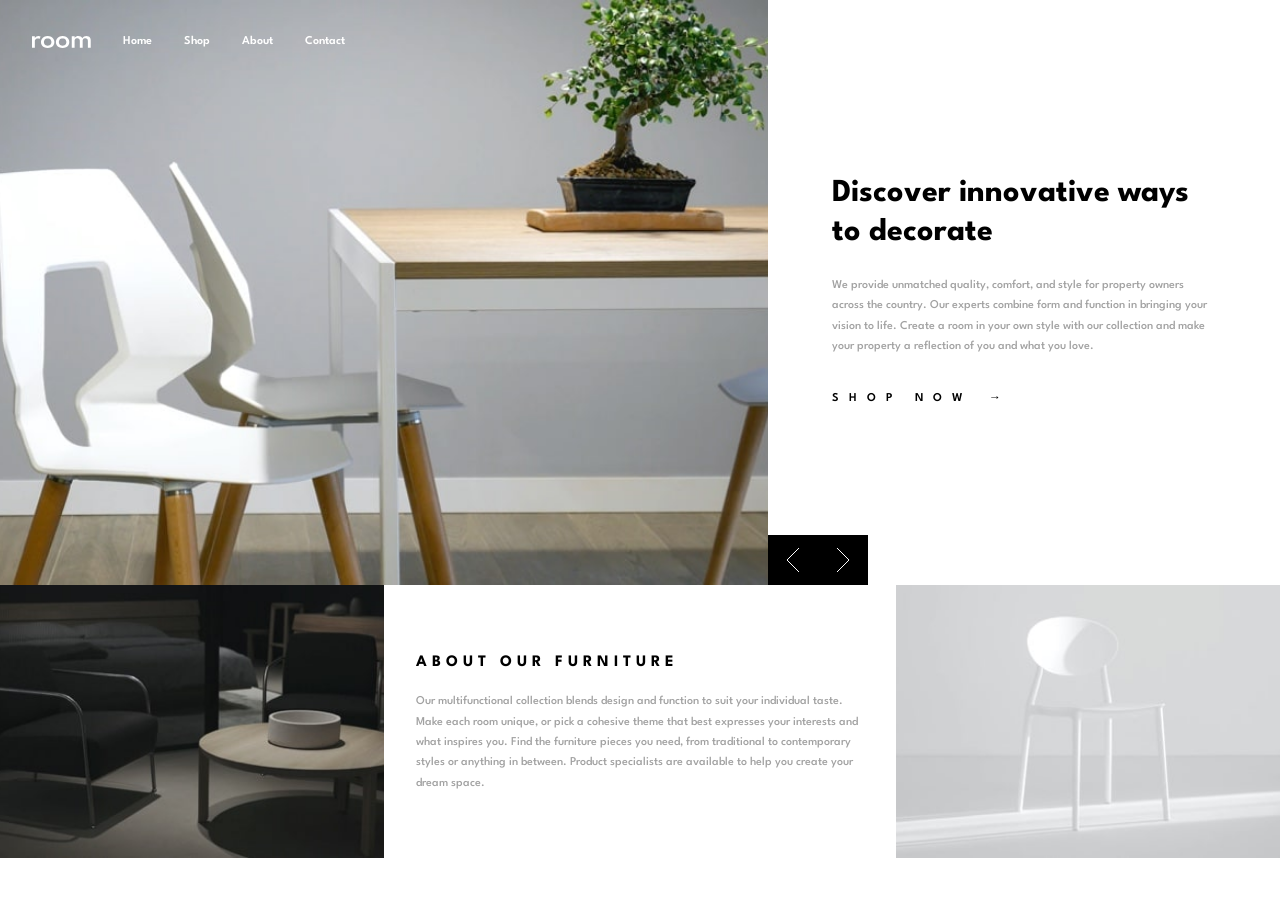
<file: ia-room-landing/index.html>
<!DOCTYPE html>
<html lang="en">
<head>
  <meta charset="UTF-8">
  <meta name="viewport" content="width=device-width, initial-scale=1.0">
  <link rel="preconnect" href="https://fonts.googleapis.com">
  <link rel="preconnect" href="https://fonts.gstatic.com" crossorigin>
  <link href="https://fonts.googleapis.com/css2?family=Spartan:wght@500;600;700&display=swap" rel="stylesheet">
  <link rel="stylesheet" href="css/style.css">
  <title>Room Homepage</title>
</head>
<body>
  <header class="header">
    <div class="container">
      <div class="nav-container">
        <button class="menu-toggle" aria-label="Toggle menu">
          <span></span>
          <span></span>
          <span></span>
        </button>
        <a href="#" class="logo">
          <img src="images/logo.svg" alt="Room Logo">
        </a>
        <nav class="nav">
          <ul class="nav-list">
            <li class="nav-item"><a href="#" class="nav-link">Home</a></li>
            <li class="nav-item"><a href="#" class="nav-link">Shop</a></li>
            <li class="nav-item"><a href="#" class="nav-link">About</a></li>
            <li class="nav-item"><a href="#" class="nav-link">Contact</a></li>
          </ul>
        </nav>
      </div>
    </div>
  </header>

  <main class="main">
    <section class="hero">
      <div class="slider">
        <div class="slider-images">
          <div class="slider-image active" id="slide1">
            <picture>
              <source media="(min-width: 768px)" srcset="images/desktop-image-hero-1.jpg">
              <img src="images/mobile-image-hero-1.jpg" alt="Hero Image 1">
            </picture>
          </div>
          <div class="slider-image" id="slide2">
            <picture>
              <source media="(min-width: 768px)" srcset="images/desktop-image-hero-2.jpg">
              <img src="images/mobile-image-hero-2.jpg" alt="Hero Image 2">
            </picture>
          </div>
          <div class="slider-image" id="slide3">
            <picture>
              <source media="(min-width: 768px)" srcset="images/desktop-image-hero-3.jpg">
              <img src="images/mobile-image-hero-3.jpg" alt="Hero Image 3">
            </picture>
          </div>
        </div>
        
        <div class="slider-content">
          <div class="slider-text active" id="text1">
            <h1>Discover innovative ways to decorate</h1>
            <p>We provide unmatched quality, comfort, and style for property owners across the country. Our experts combine form and function in bringing your vision to life. Create a room in your own style with our collection and make your property a reflection of you and what you love.</p>
            <a href="#" class="shop-now-link">SHOP NOW <span class="arrow">→</span></a>
          </div>
          <div class="slider-text" id="text2">
            <h1>We are available all across the globe</h1>
            <p>With stores all over the world, it's easy for you to find furniture for your home or place of business. Locally, we're in most major cities throughout the country. Find the branch nearest you using our store locator. Any questions? Don't hesitate to contact us today.</p>
            <a href="#" class="shop-now-link">SHOP NOW <span class="arrow">→</span></a>
          </div>
          <div class="slider-text" id="text3">
            <h1>Manufactured with the best materials</h1>
            <p>Our modern furniture store provide a high level of quality. Our company has invested in advanced technology to ensure that every product is made as perfect and as consistent as possible. With three decades of experience in this industry, we understand what customers want for their home and office.</p>
            <a href="#" class="shop-now-link">SHOP NOW <span class="arrow">→</span></a>
          </div>
          
          <div class="slider-controls">
            <button class="slider-button prev" aria-label="Previous slide">
              <img src="images/icon-angle-left.svg" alt="Previous">
            </button>
            <button class="slider-button next" aria-label="Next slide">
              <img src="images/icon-angle-right.svg" alt="Next">
            </button>
          </div>
        </div>
      </div>
    </section>

    <section class="about">
      <div class="about-image">
        <img src="images/image-about-dark.jpg" alt="Dark furniture">
      </div>
      <div class="about-content">
        <h2>About our furniture</h2>
        <p>Our multifunctional collection blends design and function to suit your individual taste. Make each room unique, or pick a cohesive theme that best expresses your interests and what inspires you. Find the furniture pieces you need, from traditional to contemporary styles or anything in between. Product specialists are available to help you create your dream space.</p>
      </div>
      <div class="about-image">
        <img src="images/image-about-light.jpg" alt="Light furniture">
      </div>
    </section>
  </main>

  <script src="js/script.js"></script>
</body>
</html>
</file>
<file: ia-room-landing/css/style.css>
/* Reset and Base Styles */
*, *::before, *::after {
    box-sizing: border-box;
    margin: 0;
    padding: 0;
  }
  
  :root {
    --dark-gray: hsl(0, 0%, 63%);
    --black: hsl(0, 0%, 0%);
    --white: hsl(0, 0%, 100%);
    --very-dark-gray: hsl(0, 0%, 27%);
  }
  
  body {
    font-family: 'Spartan', sans-serif;
    font-size: 12px;
    font-weight: 500;
    line-height: 1.7;
    color: var(--dark-gray);
    overflow-x: hidden;
  }
  
  img {
    max-width: 100%;
    display: block;
    height: auto;
  }
  
  ul {
    list-style: none;
  }
  
  a {
    text-decoration: none;
    color: inherit;
  }
  
  h1, h2 {
    color: var(--black);
    font-weight: 700;
    margin-bottom: 1rem;
  }

  .main {
    max-width: 1400px;
    margin: 0 auto;
  }
  
  /* Header & Navigation */
  .header {
    position: absolute;
    top: 0;
    left: 0;
    width: 100%;
    z-index: 10;
    padding: 2rem;
  }
  
  .nav-container {
    display: flex;
    align-items: center;
    justify-content: flex-start;
  }
  
  .menu-toggle {
    background: transparent;
    border: none;
    cursor: pointer;
    display: flex;
    flex-direction: column;
    height: 15px;
    justify-content: space-between;
    margin-right: 1rem;
    padding: 0;
    width: 20px;
    z-index: 20;
  }
  
  .menu-toggle span {
    background-color: var(--white);
    display: block;
    height: 2px;
    width: 100%;
    transition: transform 0.3s ease;
  }
  
  .logo {
    margin: 0 auto;
    max-width: 100px;
  }
  
  .nav {
    display: none;
    position: fixed;
    top: 0;
    left: 0;
    width: 100%;
    height: 100px;
    background-color: var(--white);
    padding: 2rem;
  }
  
  .nav.active {
    display: flex;
    align-items: center;
  }
  
  .nav-list {
    display: flex;
    gap: 2rem;
  }
  
  .nav-link {
    color: var(--black);
    font-weight: 600;
    position: relative;
  }
  
  .nav-link::after {
    content: '';
    position: absolute;
    bottom: -5px;
    left: 50%;
    transform: translateX(-50%);
    width: 0;
    height: 2px;
    background-color: var(--black);
    transition: width 0.3s ease;
  }
  
  .nav-link:hover::after,
  .nav-link:focus::after {
    width: 100%;
  }
  
  /* Hero Section & Slider */
  .hero {
    position: relative;
  }
  
  .slider {
    position: relative;
    display: flex;
    flex-direction: column;
  }
  
  .slider-images {
    position: relative;
    height: 360px;
    overflow: hidden;
  }
  
  .slider-image {
    position: absolute;
    top: 0;
    left: 0;
    width: 100%;
    height: 100%;
    opacity: 0;
    transition: opacity 0.5s ease;
  }
  
  .slider-image.active {
    opacity: 1;
  }
  
  .slider-image img {
    width: 100%;
    height: 100%;
    object-fit: cover;
  }
  
  .slider-content {
    padding: 4rem 2rem;
    position: relative;
  }
  
  .slider-text {
    display: none;
  }
  
  .slider-text.active {
    display: block;
  }
  
  .slider-text h1 {
    font-size: 2rem;
    line-height: 1.2;
    margin-bottom: 1.5rem;
  }
  
  .slider-text p {
    margin-bottom: 2rem;
  }
  
  .shop-now-link {
    display: inline-flex;
    align-items: center;
    color: var(--black);
    font-weight: 600;
    letter-spacing: 10px;
    text-transform: uppercase;
    transition: color 0.3s ease;
  }
  
  .shop-now-link:hover {
    color: var(--dark-gray);
  }
  
  .arrow {
    margin-left: 1rem;
    transition: transform 0.3s ease;
  }
  
  .shop-now-link:hover .arrow {
    transform: translateX(10px);
  }
  
  .slider-controls {
    position: absolute;
    bottom: 100%;
    right: 0;
    display: flex;
  }
  
  .slider-button {
    background-color: var(--black);
    border: none;
    cursor: pointer;
    height: 50px;
    width: 50px;
    display: flex;
    align-items: center;
    justify-content: center;
    transition: background-color 0.3s ease;
  }
  
  .slider-button:hover {
    background-color: var(--very-dark-gray);
  }
  
  /* About Section */
  .about {
    display: grid;
    grid-template-columns: 1fr;
  }
  
  .about-content {
    padding: 4rem 2rem;
  }
  
  .about-content h2 {
    font-size: 1rem;
    text-transform: uppercase;
    letter-spacing: 5px;
  }
  
  /* Media Queries */
  @media (min-width: 768px) {
    .menu-toggle {
      display: none;
    }
    
    .nav {
      display: flex;
      position: static;
      background-color: transparent;
      padding: 0;
      height: auto;
    }
    
    .nav-list {
      margin-left: 2rem;
    }
    
    .nav-link {
      color: var(--white);
    }
    
    .nav-link::after {
      background-color: var(--white);
    }
    
    .logo {
      margin: 0;
    }
    
    .slider-images {
      height: 500px;
    }
  }
  
  @media (min-width: 1024px) {
    .slider {
      flex-direction: row;
      height: 65vh;
    }
    
    .slider-images {
      width: 60%;
      height: 100%;
    }
    
    .slider-content {
      width: 40%;
      display: flex;
      flex-direction: column;
      justify-content: center;
      padding: 0 4rem;
    }
    
    .slider-controls {
      position: absolute;
      bottom: 0;
      left: 0;
      top: auto;
      right: auto;
    }
    
    .about {
      grid-template-columns: 30% 40% 30%;
    }
    
    .about-image img {
      height: 100%;
      object-fit: cover;
    }
  }
  
  @media (min-width: 1440px) {
    .slider-content {
      padding: 0 6rem;
    }
    
    .slider-text h1 {
      font-size: 2.5rem;
    }
  }
</file>
